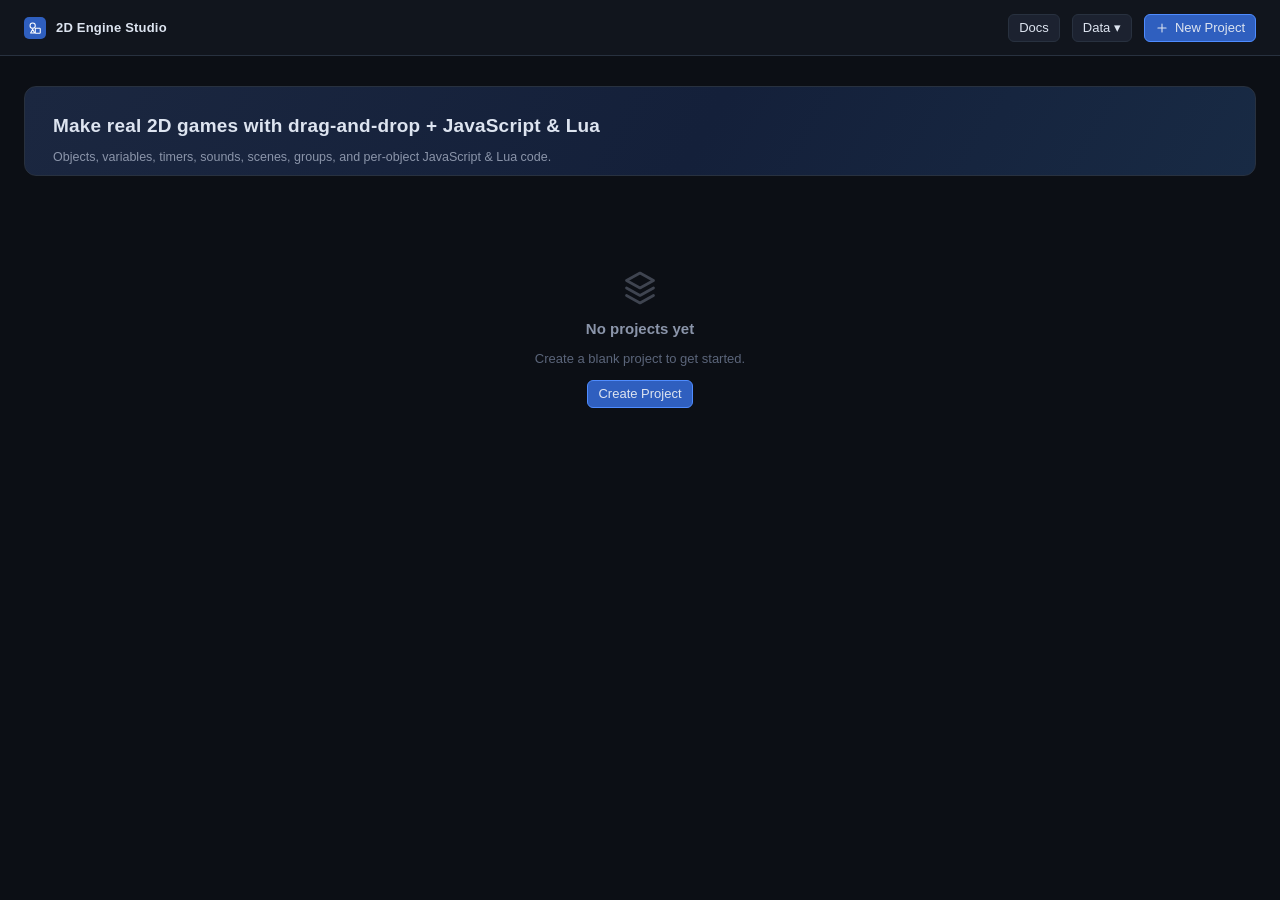
<file: index.html>
<!DOCTYPE html>
<html lang="en">
<head>
<meta charset="utf-8" />
<meta name="viewport" content="width=device-width, initial-scale=1" />
<title>2D Engine Studio</title>
<link rel="stylesheet" href="css/styles.css" />
</head>
<body>
  <div id="app">
    <section id="dashboard" class="screen"></section>
    <section id="editor" class="screen hidden"></section>
  </div>
  <div id="runtime-overlay" class="hidden"></div>
  <div id="modal-root"></div>
  <div id="toast-root"></div>
  <script type="module" src="js/main.js"></script>
</body>
</html>
</file>
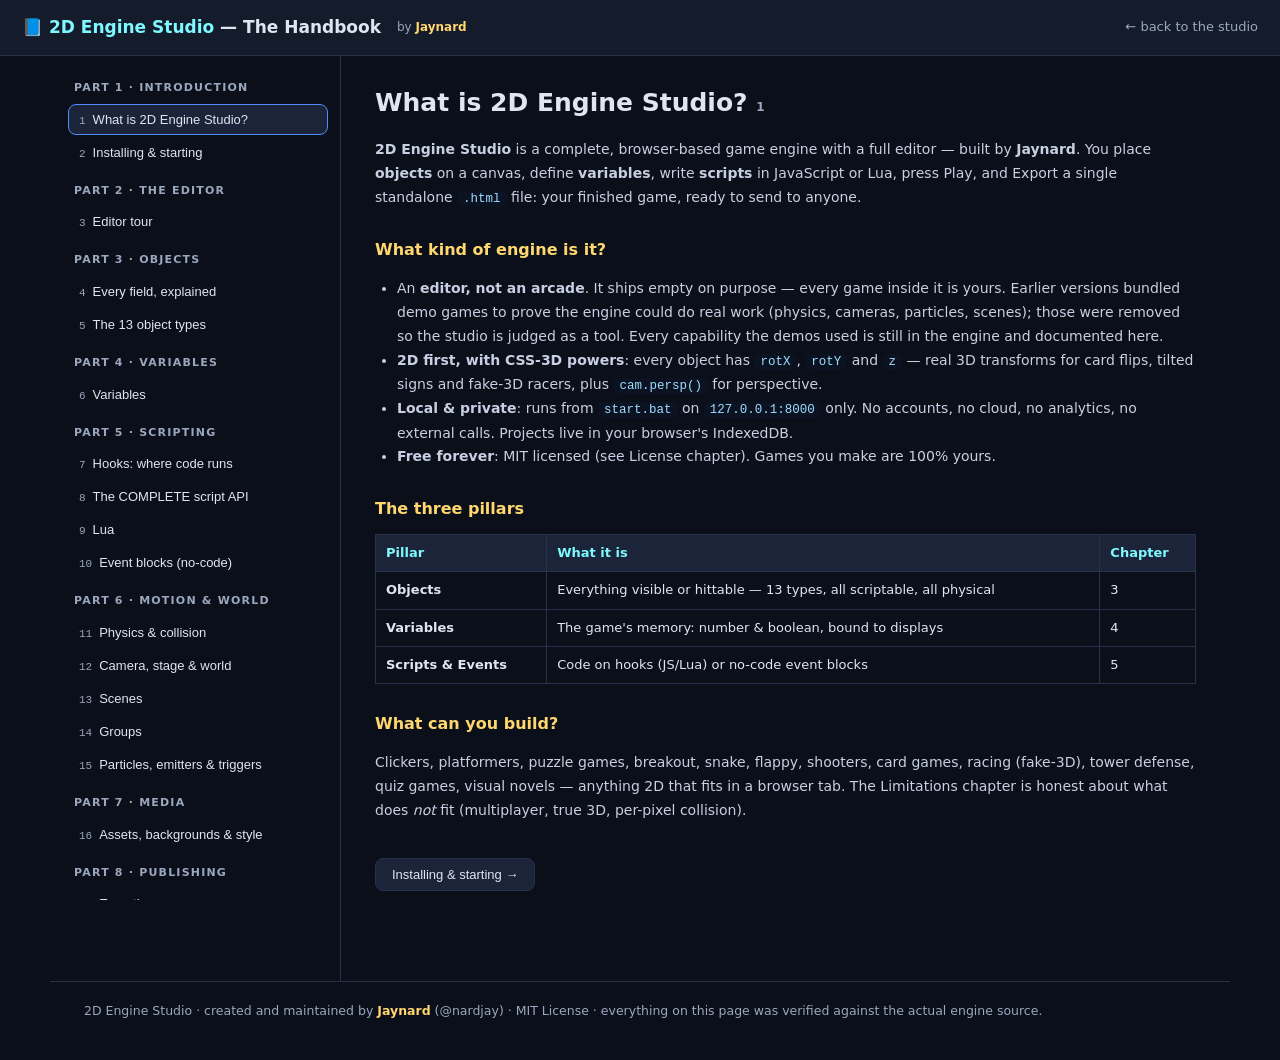
<file: docs.html>
<!DOCTYPE html>
<html lang="en">
<head>
<meta charset="UTF-8">
<meta name="viewport" content="width=device-width, initial-scale=1.0">
<title>The Handbook — 2D Engine Studio Documentation</title>
<style>
  :root {
    --bg: #0b0f1a; --panel: #141b2b; --panel2: #1b2438; --line: #26314a;
    --text: #dfe5f1; --dim: #9aa7bd; --accent: #4f8cff; --cyan: #7df9ff;
    --good: #9be89b; --warn: #ffd76e; --bad: #ff8fa3; --radius: 10px;
  }
  * { box-sizing: border-box; }
  body { margin: 0; background: var(--bg); color: var(--text);
    font: 14px/1.7 system-ui, "Segoe UI", Roboto, sans-serif; }
  header { display: flex; align-items: center; gap: 16px; padding: 13px 22px;
    background: var(--panel); border-bottom: 1px solid var(--line); position: sticky; top: 0; z-index: 5; }
  header .brand { font-size: 17px; font-weight: 800; }
  header .brand span { color: var(--cyan); }
  header .by { font-size: 12px; color: var(--dim); }
  header .by b { color: var(--warn); }
  header a.home { margin-left: auto; color: var(--dim); text-decoration: none; font-size: 13px; }
  header a.home:hover { color: var(--cyan); }
  main { display: flex; max-width: 1180px; margin: 0 auto; align-items: stretch; }
  #toc { width: 290px; flex: 0 0 290px; padding: 18px 12px 60px 18px; position: sticky; top: 57px;
    max-height: calc(100vh - 57px); overflow-y: auto; }
  .toc-group { margin-bottom: 14px; }
  .toc-group h3 { margin: 4px 6px 6px; font-size: 11px; text-transform: uppercase;
    letter-spacing: 1.2px; color: var(--dim); }
  .toc-btn { display: block; width: 100%; text-align: left; padding: 7px 10px; margin: 2px 0;
    border-radius: 8px; border: 1px solid transparent; background: none; color: var(--text);
    cursor: pointer; font-size: 13px; }
  .toc-btn:hover { background: var(--panel); border-color: var(--line); }
  .toc-btn.on { background: var(--panel2); border-color: var(--accent); }
  .toc-btn .num { color: var(--dim); font-size: 11px; font-family: monospace; margin-right: 7px; }
  #content { flex: 1; min-width: 0; padding: 26px 34px 90px; border-left: 1px solid var(--line); }
  .page h2 { font-size: 25px; margin: 0 0 2px; }
  .page .tagline { color: var(--cyan); font-size: 13.5px; margin-bottom: 20px; }
  .page h3 { margin: 26px 0 8px; font-size: 16px; color: var(--warn); }
  .page p, .page li { color: #c7d0e2; }
  .page ul, .page ol { padding-left: 22px; }
  .page code { background: #0b1322; color: #9fdcff; padding: 1px 6px; border-radius: 5px;
    font-family: "Cascadia Code", Consolas, monospace; font-size: 12.5px; }
  .page pre { background: #0b1322; border: 1px solid var(--line); border-radius: var(--radius);
    padding: 12px 14px; overflow-x: auto; font-family: "Cascadia Code", Consolas, monospace;
    font-size: 12.5px; color: #b8d4ff; line-height: 1.55; }
  .callout { border-left: 3px solid var(--accent); background: var(--panel); padding: 10px 14px;
    border-radius: 0 8px 8px 0; margin: 14px 0; color: #c7d0e2; font-size: 13px; }
  .callout.warn { border-color: var(--warn); }
  .callout.bad { border-color: var(--bad); }
  .callout.good { border-color: var(--good); }
  table { border-collapse: collapse; width: 100%; font-size: 13px; margin: 12px 0; }
  th, td { border: 1px solid var(--line); padding: 7px 10px; text-align: left; vertical-align: top; }
  th { background: var(--panel2); color: var(--cyan); }
  td code { background: #0b1322; color: #9fdcff; padding: 1px 5px; border-radius: 4px; font-size: 12px; }
  .pager { display: flex; gap: 10px; margin-top: 36px; }
  .pager button { padding: 8px 16px; border-radius: 8px; border: 1px solid var(--line);
    background: var(--panel2); color: var(--text); cursor: pointer; font-size: 13px; }
  .pager button:hover { border-color: var(--accent); }
  footer { max-width: 1180px; margin: 0 auto; padding: 18px 34px 40px; color: var(--dim);
    font-size: 12.5px; border-top: 1px solid var(--line); }
  footer b { color: var(--warn); }
  @media (max-width: 900px) { main { flex-direction: column; } #toc { width: auto; position: static; max-height: none; } #content { border-left: none; } }
</style>
</head>
<body>
<header>
  <div class="brand">📘 <span>2D Engine Studio</span> — The Handbook</div>
  <div class="by">by <b>Jaynard</b></div>
  <a class="home" href="index.html">← back to the studio</a>
</header>

<main>
  <aside id="toc"></aside>
  <section id="content"><div id="page"></div></section>
</main>

<footer>2D Engine Studio · created and maintained by <b>Jaynard</b> (@nardjay) ·
MIT License · everything on this page was verified against the actual engine source.</footer>

<script>
// The complete Handbook. Every function, field and quirk documented here was
// read out of the engine source (runtime.js / model.js / editor) — nothing invented.
const PAGES = [
  // ════════════ PART 1 — INTRODUCTION ════════════
  { group: 'Part 1 · Introduction', num: '1', id: 'what', title: 'What is 2D Engine Studio?', html: `
    <p><b>2D Engine Studio</b> is a complete, browser-based game engine with a full editor —
    built by <b>Jaynard</b>. You place <b>objects</b> on a canvas, define <b>variables</b>,
    write <b>scripts</b> in JavaScript or Lua, press Play, and Export a single standalone
    <code>.html</code> file: your finished game, ready to send to anyone.</p>
    <h3>What kind of engine is it?</h3>
    <ul>
      <li>An <b>editor, not an arcade</b>. It ships empty on purpose — every game inside it is
          yours. Earlier versions bundled demo games to prove the engine could do real work
          (physics, cameras, particles, scenes); those were removed so the studio is judged as
          a tool. Every capability the demos used is still in the engine and documented here.</li>
      <li><b>2D first, with CSS-3D powers</b>: every object has <code>rotX</code>,
          <code>rotY</code> and <code>z</code> — real 3D transforms for card flips, tilted
          signs and fake-3D racers, plus <code>cam.persp()</code> for perspective.</li>
      <li><b>Local &amp; private</b>: runs from <code>start.bat</code> on
          <code>127.0.0.1:8000</code> only. No accounts, no cloud, no analytics, no external
          calls. Projects live in your browser's IndexedDB.</li>
      <li><b>Free forever</b>: MIT licensed (see License chapter). Games you make are 100% yours.</li>
    </ul>
    <h3>The three pillars</h3>
    <table>
      <tr><th>Pillar</th><th>What it is</th><th>Chapter</th></tr>
      <tr><td><b>Objects</b></td><td>Everything visible or hittable — 13 types, all scriptable, all physical</td><td>3</td></tr>
      <tr><td><b>Variables</b></td><td>The game's memory: number &amp; boolean, bound to displays</td><td>4</td></tr>
      <tr><td><b>Scripts &amp; Events</b></td><td>Code on hooks (JS/Lua) or no-code event blocks</td><td>5</td></tr>
    </table>
    <h3>What can you build?</h3>
    <p>Clickers, platformers, puzzle games, breakout, snake, flappy, shooters, card games,
    racing (fake-3D), tower defense, quiz games, visual novels — anything 2D that fits in a
    browser tab. The Limitations chapter is honest about what does <i>not</i> fit
    (multiplayer, true 3D, per-pixel collision).</p>` },

  { group: 'Part 1 · Introduction', num: '2', id: 'install', title: 'Installing & starting', html: `
    <h3>Requirements</h3>
    <ul><li>Windows 10/11 (PowerShell is built in) · Chrome or Edge.</li>
        <li>No Python, no Node, no installs. Python appears only as a fallback inside
            <code>start.bat</code> for machines where PowerShell is locked down.</li></ul>
    <h3>Start</h3>
    <pre>double-click  start.bat
→ console window opens · browser opens http://127.0.0.1:8000
→ close the console window to stop the studio</pre>
    <h3>The server (<code>serve.ps1</code>) — security notes</h3>
    <ul>
      <li>Binds <b>127.0.0.1 only</b> — nothing on your network can reach it.</li>
      <li>Blocks path traversal in every tested form: <code>..%2f</code>, double-encoded,
          drive letters (<code>/C:/...</code>), NUL bytes → 400/403/404.</li>
      <li>Hides <code>.git</code> and sends <code>Cache-Control: no-store</code> — you always
          get the latest code after an update. (If a tab was open before an update, hit
          <b>Ctrl+Shift+R</b> once.)</li>
    </ul>
    <h3>Your data &amp; ownership</h3>
    <p>Projects auto-save to IndexedDB store <code>2dengine-studio</code>. Game saves live in
    localStorage as <code>2dengine-studio-save:&lt;project&gt;:&lt;slot&gt;</code>. The dashboard's
    <b>Data ▾</b> menu gives you full ownership:</p>
    <ul>
      <li><b>Download all data</b> — every project as one versioned JSON file (keep backups!);</li>
      <li><b>Import data</b> — restores a backup; existing projects are never overwritten;</li>
      <li><b>Delete ALL projects</b> — the nuclear option, with confirmation;</li>
      <li>every project card's <b>Download Game</b> exports that game as standalone HTML without opening it.</li>
    </ul>
    <div class="callout warn">Browser “clear browsing data” also clears your projects.
    The JSON backup is your safety net.</div>` },

  // ════════════ PART 2 — THE EDITOR ════════════
  { group: 'Part 2 · The Editor', num: '3', id: 'tour', title: 'Editor tour', html: `
    <ul>
      <li><b>Top bar</b> — project name · save/undo/redo · <b>▶ Play</b> · restart · <b>■ Stop</b> ·
          play-in-window · <b>&lt;/&gt; Scripts</b> · <b>⤒ Export</b> · ⚙ settings.</li>
      <li><b>Left palette</b> — the 13 object types; drag onto the canvas or right-click the canvas.</li>
      <li><b>Scene / Game tabs</b> — Scene is the workshop (grid, selection, zoom);
          Game is the live running game inline.</li>
      <li><b>Scene pills</b> — <code>main +</code>: multiple scenes/levels, each with its own
          size &amp; background.</li>
      <li><b>Explorer</b> — every object &amp; script hook, searchable (“name, type”),
          windowed past 300 loose objects with a “Show all” escape hatch; right-click rows for
          duplicate / delete / group / bring-to-front. Selecting a hook opens its script.</li>
      <li><b>Properties (Inspector)</b> — the full field set for the selection (see chapter 4).</li>
      <li><b>Bottom dock</b> — <b>Variables</b> · <b>Events</b> · <b>Assets</b> · <b>Console</b>.
          Splitters: drag panel edges to resize. The Console shows <code>log()</code> output and
          errors; identical lines collapse into ×N counters.</li>
      <li><b>Session restore</b> — close the tab mid-project and the studio reopens it where
          you left off.</li>
    </ul>
    <h3>Controls cheat</h3>
    <table>
      <tr><th>Action</th><th>How</th></tr>
      <tr><td>Add object</td><td>drag from palette, or right-click canvas</td></tr>
      <tr><td>Multi-select</td><td>Shift+click, or drag a selection box (lasso)</td></tr>
      <tr><td>Select whole group</td><td>click any member once grouped</td></tr>
      <tr><td>Duplicate / delete</td><td>Ctrl+D / Del (multi-delete works)</td></tr>
      <tr><td>Undo / redo</td><td>Ctrl+Z / Ctrl+Y — 50 steps</td></tr>
      <tr><td>Nudge</td><td>arrow keys, Shift = 10px; groups nudge together</td></tr>
      <tr><td>Zoom</td><td>25%…400% in ¼ steps — sprites stay sharp, never blurry</td></tr>
      <tr><td>Context menus</td><td>right-click: canvas, objects, Explorer rows, dashboard cards, asset tiles</td></tr>
    </table>` },

  // ════════════ PART 3 — OBJECTS ════════════
  { group: 'Part 3 · Objects', num: '4', id: 'fields', title: 'Every field, explained', html: `
    <p>Every object carries these fields (Inspector sections in brackets):</p>
    <table>
      <tr><th>Field</th><th>Meaning</th><th>Notes</th></tr>
      <tr><td><code>name</code></td><td>How scripts find it: <code>obj("Ship")</code></td><td>duplicates auto-renamed</td></tr>
      <tr><td><code>x, y, w, h</code></td><td>Position &amp; size in stage pixels</td><td>grid-snapped on drag</td></tr>
      <tr><td><code>rotation</code></td><td>2D spin in degrees</td><td>group members rotate together</td></tr>
      <tr><td><code>rotX, rotY, z</code></td><td><b>CSS-3D tilt &amp; depth</b></td><td>with <code>cam.persp()</code>: real perspective</td></tr>
      <tr><td><code>visible</code></td><td>Show/hide (script: <code>hide()/show()</code>)</td><td></td></tr>
      <tr><td><code>opacity</code></td><td>0…1</td><td></td></tr>
      <tr><td><code>layer</code></td><td>Stack order (bring() pushes to front)</td><td></td></tr>
      <tr><td><code>scene</code></td><td>Which scene owns it</td><td>only active scene renders</td></tr>
      <tr><td><code>persist</code></td><td>Travels across scenes</td><td>tick it for the player!</td></tr>
      <tr><td><code>groupId</code></td><td>Group membership</td><td>set via right-click → Group</td></tr>
      <tr><td><code>gravity, vx, vy, bounce</code></td><td>Physics — <b>on every type</b></td><td>see Motion chapter</td></tr>
      <tr><td><code>tags</code></td><td>Labels for <code>tagged("enemy")</code></td><td></td></tr>
      <tr><td>custom fields</td><td>Your own key/value extras per object</td><td>readable via <code>setProperty</code>/direct</td></tr>
    </table>
    <h3>Style extras</h3>
    <p>border color+width, corner radius, shadow, background color (any CSS), text color,
    font size, bold/italic, alignment — all in the Inspector, all live.</p>` },

  { group: 'Part 3 · Objects', num: '5', id: 'types', title: 'The 13 object types', html: `
    <table>
      <tr><th>Type</th><th>Purpose</th><th>Own fields</th></tr>
      <tr><td><b>button</b></td><td>Clickable action; can carry a cost and buy</td><td>text, cost, costVarId — click only fires when affordable, and it spends the variable</td></tr>
      <tr><td><b>text</b></td><td>Label; can bind to a variable</td><td>text, variableId, prefix/suffix</td></tr>
      <tr><td><b>image</b></td><td>Uploaded art (PNG/JPG/SVG/GIF)</td><td>assetId, fit (cover/contain/tile)</td></tr>
      <tr><td><b>panel</b></td><td>Styled box for UI clusters</td><td>bg, radius, border</td></tr>
      <tr><td><b>progressbar</b></td><td>Fills variable ÷ max</td><td>valueVarId, maxValue, fillColor</td></tr>
      <tr><td><b>counter</b></td><td>Live number display</td><td>variableId, prefix</td></tr>
      <tr><td><b>shape</b></td><td>The workhorse sprite</td><td>kind: rect / ellipse / triangle / line</td></tr>
      <tr><td><b>input</b></td><td>Player text entry</td><td>placeholder; read with <code>obj("Name").value</code></td></tr>
      <tr><td><b>slider</b></td><td>Drag-value</td><td>min, max, variableId — writes into the variable</td></tr>
      <tr><td><b>toggle</b></td><td>On/off switch bound to a variable</td><td>boolean flips true/false; <b>number flips 0↔1</b> (text-bound = refused with a console note)</td></tr>
      <tr><td><b>timer</b></td><td>Countdown or stopwatch display</td><td>seconds, mode (countdown/stopwatch), autoStart, running; scripts: <code>timerStart/Stop/Set</code>, read <code>obj("T").seconds</code></td></tr>
      <tr><td><b>trigger</b></td><td>Invisible zone watching one target object</td><td>targetName; fires its <b>enter</b>/<b>exit</b> scripts when the target crosses (editor-only: never renders in game)</td></tr>
      <tr><td><b>emitter</b></td><td>Continuous particle fountain</td><td>rate, life, speed, angle, spread, size, colors (comma list)</td></tr>
    </table>
    <div class="callout">There is deliberately <b>no “upgrade button” type</b> — upgrades are
    a regular button + cost fields + variables. Any economy you can imagine is data, not code.</div>` },

  // ════════════ PART 4 — VARIABLES ════════════
  { group: 'Part 4 · Variables', num: '6', id: 'variables', title: 'Variables', html: `
    <p>Bottom dock → <b>Variables</b> → <i>+ Add Variable</i>. Types: <b>number</b> and
    <b>boolean</b> (values are coerced to the declared type automatically). The “Used in”
    column counts the scripts that reference each variable.</p>
    <h3>Script API</h3>
    <pre>set("Score", 0)        get("Score")           add("Score", 10)
subtract / multiply / increase / decrease     toggleVar("PowerOn")
has("Score")  → does the variable exist?      vars() → snapshot object of ALL variables
changed("Score") → did it change this frame?  (compare happens at frame start)</pre>
    <h3>Bound objects (zero code)</h3>
    <ul>
      <li><b>counter / text</b> display a variable live;</li>
      <li><b>progressbar</b> = variable ÷ maxValue;</li>
      <li><b>slider</b> writes its position into a variable;</li>
      <li><b>toggle</b> flips it (numbers flip 0↔1 — a light switch made of math);</li>
      <li><b>button</b> with cost fields spends it, and only clicks when affordable.</li>
    </ul>
    <div class="callout good">Golden rule: the <b>variable is the truth</b>, the object is a
    window onto it. Scripts change variables; bound displays update themselves — the runtime
    refreshes bound objects every frame automatically.</div>` },

  // ════════════ PART 5 — SCRIPTING ════════════
  { group: 'Part 5 · Scripting', num: '7', id: 'hooks', title: 'Hooks: where code runs', html: `
    <h3>Game-level scripts (the &lt;/&gt; Scripts editor)</h3>
    <table>
      <tr><th>Hook</th><th>Fires</th><th>Extras you get</th></tr>
      <tr><td><code>onStart</code></td><td>once when the game boots or resets</td><td>— (init your variables here)</td></tr>
      <tr><td><code>onUpdate</code></td><td>every frame</td><td><code>dt</code> = seconds since last frame (capped 0.1)</td></tr>
      <tr><td><code>onClick</code></td><td>stage click/tap</td><td><code>other</code> = the object clicked (live proxy) or null for empty space</td></tr>
      <tr><td><code>onKey</code></td><td>a key is pressed (not auto-repeat)</td><td><code>other</code> = the key name, lowercase</td></tr>
      <tr><td><code>onScene</code></td><td>after <code>gotoScene()</code> — <b>not</b> on boot</td><td><code>other</code> = the new scene name</td></tr>
    </table>
    <h3>Object-level scripts (per object, in the Inspector)</h3>
    <table>
      <tr><th>Hook</th><th>Fires</th></tr>
      <tr><td><code>init</code></td><td>once at game start, after onStart</td></tr>
      <tr><td><code>click</code></td><td>that object was clicked</td></tr>
      <tr><td><code>update</code></td><td>every frame (has <code>dt</code>)</td></tr>
      <tr><td><code>hover</code> / <code>unhover</code></td><td>mouse enters / leaves the object</td></tr>
      <tr><td><code>enter</code> / <code>exit</code></td><td>on a <b>trigger</b>: target crosses in / out — <code>other</code> = the crossing object</td></tr>
    </table>
    <p>In any script you also always get <code>dt</code> (0 outside update hooks),
    <code>time</code> (game clock), and <code>self</code> — in game scripts it's the invisible
    "Game" brain object (a real object: it can hold custom fields and object scripts),
    in object scripts it's that object itself. Writing <code>self.x</code> moves it live.
    <code>cancel()</code> aborts a button click (e.g. can't afford).</p>
    <div class="callout warn">Safety nets, verified in source: an <code>onUpdate</code> that
    errors is <b>disabled after 5 bad frames</b> with a console hint; object scripts disable
    after one error; identical console errors collapse into ×N. <b>Reset or editing the code
    re-arms everything.</b> Classic cause of <code>Unknown object</code>: a script referencing
    an object you deleted — or never created.</div>` },

  { group: 'Part 5 · Scripting', num: '8', id: 'api', title: 'The COMPLETE script API', html: `
    <p>Every function below exists in the runtime, verified by name from the source.
    Both JavaScript and Lua get the identical set. <code>sel</code> = object name, id, or
    object from <code>obj()</code>.</p>
    <h3>Variables</h3>
    <pre>set(name, value)   get(name)   add(name, n)   subtract(name, n)
multiply(name, n)  increase(name, n=1)  decrease(name, n=1)
toggleVar(name)  has(name)  vars()  changed(name)</pre>
    <h3>Finding objects</h3>
    <pre>obj(sel)        → live proxy; throws "Unknown object: X" if missing
objects()       → array of all live proxies
tagged(tag)     → objects with that tag
clone(sel)      → duplicate object into the project (new id, same scene)
objIndex()      → the internal name/id Map (advanced)</pre>
    <h3>Controlling objects</h3>
    <pre>hide(sel) show(sel) toggleVisible(sel)
setText(sel, text)  moveTo(sel, x, y)  moveBy(sel, dx, dy)
setSize(sel, w, h)  setColor(sel, css)  setTextColor(sel, css)
setOpacity(sel, 0..1)  setProperty(sel, prop, value)  bring(sel)
destroy(sel)  spawn(type, {x, y, w, h, ...props})   → new object in current scene
timerStart(sel) timerStop(sel) timerSet(sel, seconds)</pre>
    <h3>Motion &amp; collision</h3>
    <pre>touching(a, b) → true while the two boxes overlap
// velocity & gravity are plain fields: obj("P").vy = -520, .vx, .gravity, .bounce
// bounce clamps at world edges and zeroes tiny bounces (rest threshold 25)</pre>
    <h3>Camera &amp; view</h3>
    <pre>cam.follow(target, smooth=5)   cam.unfollow()   cam.moveTo(x, y)
cam.shake(mag=8)               cam.persp(distance=800)
cam.x  cam.y                   (read/write the camera position)
view() → { width, height, scenes, scene, worldWidth, worldHeight }</pre>
    <h3>Input</h3>
    <pre>pressed("space")   → true only the frame the key went down (edge)
key("w")           → true while held
mouse.x  mouse.y  mouse.down      (stage coordinates, always safe to read)
// touch = mouse: taps drive the same fields on phones</pre>
    <h3>World</h3>
    <pre>gotoScene(name)   currentScene()   restart()   // restart = replay from onStart</pre>
    <h3>FX &amp; audio</h3>
    <pre>emit(x, y, count=12, {color, speed, life, size})   // burst; hard cap 260 live particles
beep(freq=440, ms=80)          // WebAudio retro ping
play(assetName, vol=1)         // uploaded mp3/wav</pre>
    <h3>Random &amp; math helpers</h3>
    <pre>rand(min, max)  randInt(min, max)  chance(p)  pick(array)
clamp(v, min, max)  len(x)  pcall(fn) → [ok, result|error]</pre>
    <h3>Console &amp; flow</h3>
    <pre>log(...)  warn(...)  error(msg)        // → Console tab (log is print in Lua)
wait(seconds)   // async: await wait(1) inside a script
dt   time       // frame delta & game clock, available in update hooks</pre>
    <div class="callout good">The Scripts editor autocompletes all of this as you type.
    The Explorer's script rows show which hook holds code at a glance.</div>` },

  { group: 'Part 5 · Scripting', num: '9', id: 'lua', title: 'Lua', html: `
    <p>One switch in the Scripts editor changes the whole project's language. Lua runs
    through the studio's own transpiler onto the same engine — <b>identical API</b>:</p>
    <pre>function onUpdate(dt)
  if pressed("arrowleft") then obj("Ship").x = obj("Ship").x - 300 * dt end
  if key("space") and touching("Player", "Ground") then obj("Player").vy = -520 end
  if chance(0.02) then emit(mouse.x, mouse.y, 8, { color = "#7df9ff" }) end
end</pre>
    <ul>
      <li><code>print(x)</code> maps to <code>log(x)</code> — same console.</li>
      <li>Table/object syntax: <code>{ color = "#fff" }</code> instead of <code>{color:"#fff"}</code>.</li>
      <li>Same hooks, same live objects, same variables, works in exports too.</li>
    </ul>
    <div class="callout">Mixed-language projects aren't a thing — one language per project,
    chosen in the editor corner. Both are first-class.</div>` },

  { group: 'Part 5 · Scripting', num: '10', id: 'events', title: 'Event blocks (no-code)', html: `
    <p>The <b>Events</b> tab builds behavior without syntax. An event = trigger + optional
    conditions + actions:</p>
    <ul>
      <li><b>Triggers:</b> On Click (on a chosen object) · On Game Start.</li>
      <li><b>Conditions:</b> variable <code>&gt; &lt; = ≥ ≤ ≠</code> value — all must pass.</li>
      <li><b>Actions (the complete list):</b>
        <pre>add / subtract / multiply / set  → variable
updateText                       → text object
show / hide                      → object
setProperty                      → opacity, rotation, x, y, w, h,
                                   radius, borderWidth, bg, color, fillColor
run code                         → a JS snippet (escape hatch)</pre></li>
      <li>Events can be <b>converted to code</b> later (right-click → the event becomes an
          equivalent script and is removed) — your no-code work is never a dead end.</li>
    </ul>` },

  // ════════════ PART 6 — MOTION & WORLD ════════════
  { group: 'Part 6 · Motion & World', num: '11', id: 'physics', title: 'Physics & collision', html: `
    <h3>The model (straight from the source)</h3>
    <ul>
      <li>Each frame, for every object with gravity/velocity:
          <code>vy += gravity * dt</code>, then <code>x += vx*dt</code>, <code>y += vy*dt</code>.</li>
      <li><b>gravityScale</b> (Settings) multiplies all gravity — tune the whole game at once.</li>
      <li><b>bounce</b> reflects off the <b>world edges</b> (worldWidth/worldHeight, bigger than
          the stage if you set it): floor bounce keeps 62% energy, side walls 80%; bounces under
          25 px/s settle to rest (that's your “grounded” trick: <code>obj("P").vy == 0</code>
          while gravity is on and touching something below).</li>
      <li><b>touching(a,b)</b> = box overlap, checked live. No per-pixel, no rotation-aware
          boxes — honest rectangles.</li>
      <li><b>Triggers</b> watch one named target crossing their box (enter/exit scripts,
          <code>other</code> = the crosser). This is the “level logic” tool.</li>
      <li>Depenetration: bodies spawned inside a floor are lifted out at scene entry, and
          anything falling far below the world is recycled to the top (respawn behavior).</li>
    </ul>
    <h3>Platformer recipe (verified pattern)</h3>
    <pre>onStart:  set("Lives", 3);  cam.follow(obj("Player"), 8)
onUpdate:
  obj("Player").vx = 0
  if pressed("arrowleft")  then obj("Player").vx = -260 end
  if pressed("arrowright") then obj("Player").vx =  260 end
  if key("space") and touching(obj("Player").id, obj("Ground").id) and obj("Player").vy >= 0 then
    obj("Player").vy = -520
  end</pre>
    <p>For one-way coins use a <b>trigger</b> per coin (enter → <code>add("Score",1); destroy(obj("Coin"))</code>)
    — that's edge-triggered by design, exactly what “collect once” needs.</p>` },

  { group: 'Part 6 · Motion & World', num: '12', id: 'camera', title: 'Camera, stage & world', html: `
    <p>Three rectangles matter: the <b>viewport</b> (what's on screen), the <b>stage</b>
    (Settings width/height — or per-scene size), and the <b>world</b> (worldWidth/Height,
    the physics bounds). The camera moves inside the stage.</p>
    <pre>cam.follow(obj("Player"), 8)  // 8 = stiffness; cam.unfollow() to stop
cam.moveTo(400, 300)          // teleport
cam.shake(12)                 // decaying rumble, purely visual
cam.persp(700)                // perspective distance for rotX/rotY/z 3D
view().worldWidth             // read the bounds</pre>
    <ul>
      <li>Off-screen objects are visibility-culled automatically (60px margin) — big worlds are cheap.</li>
      <li>Objects outside the camera show as edge markers in the Scene tab.</li>
      <li>HUD that must stay pinned: don't use cam — pin it to the stage corner instead.</li>
    </ul>` },

  { group: 'Part 6 · Motion & World', num: '13', id: 'scenes', title: 'Scenes', html: `
    <p>Scene pills above the canvas: <code>main +</code>. Each scene has its own
    <b>width, height and background</b>. Ownership rules (verified):</p>
    <ul>
      <li>Every object belongs to exactly one scene; only the active scene renders and ticks.</li>
      <li><b>persist</b> flag = travels across scenes (tick it on the player, HUD brains).</li>
      <li>Boot shows the <b>start scene</b> (Settings → startScene, else the first pill);
          <code>onScene</code> fires on real switches, not on boot.</li>
      <li><code>gotoScene(name)</code> from scripts, or a trigger's action; scene entry
          re-runs depenetration so you never land inside a wall.</li>
      <li><code>spawn()</code> puts new objects in the <b>current</b> scene automatically.</li>
      <li>Switching scenes cleans up stale selections in the editor.</li>
    </ul>` },

  { group: 'Part 6 · Motion & World', num: '14', id: 'groups', title: 'Groups', html: `
    <p>Select several objects → right-click → <b>Group</b>. Then:</p>
    <ul>
      <li>Clicking any member selects the whole group (drag too);</li>
      <li>nudging moves all members together;</li>
      <li>rotating one rotates all around the same pivot (NaN-safe);</li>
      <li>resizing scales proportionally;</li>
      <li><b>Ungroup</b> anytime; groups are just a shared <code>groupId</code> — scripts
          can still address members individually.</li>
    </ul>
    <p>Perfect for vehicles, castles, HUD clusters, card hands.</p>` },

  { group: 'Part 6 · Motion & World', num: '15', id: 'fx', title: 'Particles, emitters & triggers', html: `
    <h3>Emitters</h3>
    <p>Continuous fountains: rate (per second), life, speed, angle, spread, size,
    colors (comma list). They puff even when off-screen? No — culled with the scene, which
    is what you want.</p>
    <h3>emit() bursts</h3>
    <pre>emit(200, 400, 12, { color: "#7df9ff", speed: 90, life: 0.5, size: 4 })</pre>
    <p>Hard cap: <b>260 live particles</b> (pool is DOM-based; the cap protects phones).
    Bursts beat streams. Coin sparkles, thrusters, impacts: free. Fireworks finale: no.</p>
    <h3>Triggers</h3>
    <p>Invisible editor-only zones (never render in the game) watching one named target with
    enter/exit scripts. Checkpoints, doors, coin boxes, kill zones, boss arenas.</p>
    <h3>Sound</h3>
    <p><code>beep(freq, ms)</code> — instant retro ping, no asset needed.
    <code>play("name", vol)</code> — uploaded mp3/wav from Assets. One channel per sound;
    volume/mute in Settings. No mixing/effects (honest limit).</p>
    <h3>Touch</h3>
    <p>Built into the runtime: touchstart/move/end drive the same <code>mouse</code> fields,
    so every game you export is playable on a phone with zero extra work.</p>` },

  // ════════════ PART 7 — MEDIA ════════════
  { group: 'Part 7 · Media', num: '16', id: 'assets', title: 'Assets, backgrounds & style', html: `
    <ul>
      <li><b>Assets tab</b> — drag-drop PNG/JPG/SVG/GIF and mp3/wav; right-click tiles for
          rename/delete. Images used by objects or backgrounds are <b>embedded in exports</b>
          as data URLs — the .html stays self-contained and offline forever.</li>
      <li><b>Canvas background</b> — Settings: solid color, CSS gradient, or <b>an uploaded
          image</b> (editable: cover/contain/tile). Per-scene backgrounds override the project one.</li>
      <li><b>Style</b> — borders, radius, shadows, opacity on everything; shapes include
          ellipse/triangle/line; text takes font size/bold/italic/align.</li>
      <li><b>Custom fields</b> — add your own named properties to any object; scripts read
          them like normal fields. Great for hp, price, dir — data that's yours, not the engine's.</li>
    </ul>` },

  // ════════════ PART 8 — PUBLISHING ════════════
  { group: 'Part 8 · Publishing', num: '17', id: 'export', title: 'Exporting your game', html: `
    <p><b>⤒ Export</b> → one standalone HTML file (~85 KB engine + your project + your
    assets). It runs the <i>same</i> runtime class as the editor — what you played is what
    ships. Builder/editor code is stripped.</p>
    <ul>
      <li>Works offline from a USB stick, e-mail attachment, Discord file, itch.io page.</li>
      <li>Dashboard card → <b>Download Game</b> exports without opening the editor.</li>
      <li><b>Save slots</b> work in exports: <code>save("slot1", data)</code> /
          <code>load("slot1")</code> persist to that browser's localStorage, keyed per project.</li>
      <li><b>Hosting caveat</b>: scripts compile with <code>new Function</code>, so hosts
          enforcing strict CSP (<code>unsafe-eval</code> blocked) will refuse the game.
          itch.io, GitHub Pages, Netlify, Vercel and normal static hosts are fine; locked-down
          school networks may not be. The file always works opened locally.</li>
    </ul>` },

  { group: 'Part 8 · Publishing', num: '18', id: 'publish', title: 'Publishing to the world', html: `
    <h3>itch.io (recommended for games)</h3>
    <ol>
      <li>Create a free account → “Upload project” → zip your exported <code>.html</code>
          (or upload it directly) → “This file will be played in the browser”.</li>
      <li>Set viewport to your stage size (e.g. 960×600), tag it, publish. Done — a public
          page, comments, stats, optional payments.</li>
    </ol>
    <h3>GitHub (recommended for the engine & source)</h3>
    <ol>
      <li><code>git init</code> is already done in the studio folder; create a repo on
          github.com and <code>git push</code>.</li>
      <li><b>GitHub Pages</b> (Settings → Pages) hosts the studio itself or exported games
          at <code>username.github.io/repo</code> — a free permanent URL.</li>
      <li>Keep the README's Distribution notes — they explain the localhost server and the
          CSP caveat to anyone forking it.</li>
    </ol>
    <h3>Just sending the file</h3>
    <p>An exported game is a single file. E-mail it, drop it in chat, put it on a flash
    drive — the recipient double-clicks and plays. No install, no runtime, no internet.</p>
    <h3>Branding & license for your game</h3>
    <p>Games you export carry no license strings from the studio — it's MIT, so your game
    can be proprietary, free, or anything between. Attribution is never required, though
    “Made with 2D Engine Studio by Jaynard” in your about page is appreciated.</p>` },

  // ════════════ PART 9 — THE HONEST PAGE ════════════
  { group: 'Part 9 · The Honest Page', num: '19', id: 'limits', title: 'Limitations', html: `
    <table>
      <tr><th>Not possible</th><th>Why / workaround</th></tr>
      <tr><td>Multiplayer</td><td>Deliberately local &amp; private — no backend, by design. Hot-seat instead.</td></tr>
      <tr><td>True 3D</td><td>rotX/rotY/z + cam.persp are CSS-3D on 2D quads: card flips, fake-3D racers, tilt — not Doom.</td></tr>
      <tr><td>Per-pixel collision</td><td>Boxes only; shrink hitboxes to fake precision.</td></tr>
      <tr><td>&gt;260 live particles</td><td>DOM pool ceiling; burst instead of stream.</td></tr>
      <tr><td>Ropes / joints / constraints</td><td>No constraint solver; script chains of objects if desperate.</td></tr>
      <tr><td>Audio mixing</td><td>One channel per sound; no effects bus.</td></tr>
      <tr><td>print() in JS</td><td>Use <code>log()</code> (Lua gets print → log automatically).</td></tr>
      <tr><td>onKey extra named “key”</td><td>The pressed key arrives as <code>other</code> (lowercase name).</td></tr>
    </table>
    <h3>Works, but watched</h3>
    <ul>
      <li><b>Firefox/Safari</b> — not yet smoke-tested (Chromium verified end-to-end); report issues, expect fixes.</li>
      <li><b>Explorer</b> windows the list past 300 loose objects (search bypasses the cap).</li>
      <li>Full bug log with every fix ever made: <code>docs/limitations.md</code> — the scars stay visible on purpose.</li>
    </ul>` },

  { group: 'Part 9 · The Honest Page', num: '20', id: 'license', title: 'License', html: `
    <h3>In plain words</h3>
    <ul>
      <li><b>Everything you make with the studio is yours</b> — including games you sell.</li>
      <li>The engine source is <b>MIT</b>: use it, copy it, modify it, redistribute it —
          just keep the copyright notice when you share the source.</li>
      <li><b>No warranty</b>, as usual for free software. No data collection, ever.</li>
      <li>Copyright © <b>Jaynard</b> — the author of 2D Engine Studio.</li>
    </ul>
    <h3>The full text (LICENSE file)</h3>
    <pre id="license-text">Loading…</pre>` },

  // ════════════ ELECTIVES ════════════
  { group: 'Electives', num: 'E1', id: 'ideas', title: 'Ideas to build (ladder)', html: `
    <h3>Easy — learn the loop</h3>
    <ul><li><b>Clicker</b>: button + cost fields + counter + progressbar. One variable, zero physics.</li>
        <li><b>Reaction test</b>: timer + onKey + text.</li>
        <li><b>Dice</b>: <code>randInt(1,6)</code> + setText + beep.</li></ul>
    <h3>Medium — motion &amp; input</h3>
    <ul><li><b>Pong</b>: bounce + mouse.y paddle + two score variables.</li>
        <li><b>Flappy</b>: gravity + key("space") impulse + spawned pipe shapes + touching().</li>
        <li><b>Breakout</b>: trigger per brick (enter → destroy + add score).</li>
        <li><b>Snake</b>: arrays held in a variable, grid math, one shape per segment.</li></ul>
    <h3>Hard — the full world</h3>
    <ul><li><b>Platformer</b>: cam.follow + triggers + scenes + persist + restart() on death.</li>
        <li><b>Fake-3D racer</b>: rows of shapes with rotX + cam.persp + speed-scaled z.</li>
        <li><b>Tower defense</b>: groups for turrets, emit() for muzzle flash, timers for waves.</li>
        <li><b>Card game</b>: rotY flips with CSS-3D — the easter egg's tech, for real.</li></ul>` },

  { group: 'Electives', num: 'E2', id: 'rumor', title: 'The Rumor 🧊', html: `
    <p>Taped to the studio's locker, in faded marker:</p>
    <pre>↑ ↑ ↓ ↓ ← → ← → B A</pre>
    <p>Type that sequence (the classic Konami code) anywhere in the studio — dashboard or
    editor, not while typing in a field — and something <b>spins</b>.</p>
    <h3>What it's advertising</h3>
    <p>The unlocked cube is pure CSS 3D — and the engine gives the same power to every
    object: <b>rotX</b>, <b>rotY</b> and <b>z</b> in the Inspector, plus
    <code>cam.persp()</code> for perspective. Card flips, tilted signs, fake-3D corridors
    and racers are built with those fields. The easter egg is the trailer; the properties
    are the movie.</p>
    <div class="callout">Your unlock is remembered locally (<code>2dengine-studio:secret3d</code>).
    It changes nothing else — that's what makes it an easter egg.</div>` },
];

const $ = s => document.querySelector(s);
const byId = id => PAGES.find(p => p.id === id);
let cur = 0;

function renderToc() {
  const groups = {};
  PAGES.forEach((p, i) => { (groups[p.group] = groups[p.group] || []).push([p, i]); });
  let html = '';
  for (const [g, list] of Object.entries(groups)) {
    html += '<div class="toc-group"><h3>' + g + '</h3>';
    for (const [p, i] of list) {
      html += '<button class="toc-btn' + (i === cur ? ' on' : '') + '" data-i="' + i + '">' +
        '<span class="num">' + p.num + '</span>' + p.title + '</button>';
    }
    html += '</div>';
  }
  $('#toc').innerHTML = html;
  $('#toc').querySelectorAll('.toc-btn').forEach(b => b.addEventListener('click', () => open(+b.dataset.i)));
}
function open(i) {
  cur = i;
  const p = PAGES[i];
  $('#page').innerHTML = '<div class="page"><h2>' + p.title +
    ' <span style="font-size:12px;color:var(--dim)">' + p.num + '</span></h2>' + p.html +
    '<div class="pager"></div></div>';
  const pager = $('.pager');
  if (i > 0) { const b = document.createElement('button'); b.textContent = '← ' + PAGES[i - 1].title; b.onclick = () => open(i - 1); pager.append(b); }
  if (i < PAGES.length - 1) { const b = document.createElement('button'); b.textContent = PAGES[i + 1].title + ' →'; b.onclick = () => open(i + 1); pager.append(b); }
  location.hash = p.id;
  renderToc();
  fillLicense();
  window.scrollTo(0, 0);
}

// License text: fetch once, fill whenever the license page is shown.
let LICENSE_TEXT = null;
fetch('LICENSE').then(r => r.ok ? r.text() : Promise.reject())
  .then(t => { LICENSE_TEXT = t.trim(); fillLicense(); })
  .catch(() => { LICENSE_TEXT = 'MIT License — see the LICENSE file in the studio folder.'; fillLicense(); });
function fillLicense() {
  const pre = document.getElementById('license-text');
  if (pre && LICENSE_TEXT !== null) pre.textContent = LICENSE_TEXT;
}

renderToc();
open(byId(location.hash.slice(1)) ? PAGES.indexOf(byId(location.hash.slice(1))) : 0);
</script>
</body>
</html>
</file>
<file: css/styles.css>
:root{
  --bg-0:#0c0f15; --bg-1:#11151d; --bg-2:#161b25; --bg-3:#1c2230;
  --bg-4:#232b3b; --border:#28313f; --border-2:#39445a;
  --text:#dde4f0; --text-dim:#8b95aa; --text-faint:#5b657a;
  --accent:#4f8cff; --accent-2:#2f5fbf; --danger:#e5484d; --success:#3ecf8e;
  --warn:#f5a524; --radius:6px;
  --font:-apple-system,BlinkMacSystemFont,"Segoe UI",Roboto,Helvetica,Arial,sans-serif;
  --mono:ui-monospace,SFMono-Regular,Menlo,Consolas,monospace;
}
*{box-sizing:border-box}
html,body{height:100%;margin:0;overflow:hidden}
body{
  background:var(--bg-0);color:var(--text);font-family:var(--font);
  font-size:13px;-webkit-font-smoothing:antialiased;
}
.hidden{display:none !important}
button{font-family:inherit;font-size:inherit;color:inherit;background:none;border:none;cursor:pointer}
input,select,textarea{font-family:inherit;font-size:inherit}
::-webkit-scrollbar{width:10px;height:10px}
::-webkit-scrollbar-track{background:transparent}
::-webkit-scrollbar-thumb{background:#2c3648;border-radius:5px;border:2px solid var(--bg-1)}
::-webkit-scrollbar-thumb:hover{background:#3a465c}

/* ---------- shared controls ---------- */
.btn{
  display:inline-flex;align-items:center;gap:6px;height:28px;padding:0 10px;
  background:var(--bg-3);border:1px solid var(--border);border-radius:var(--radius);
  color:var(--text);white-space:nowrap;transition:background .12s,border-color .12s;
}
.btn:hover{background:var(--bg-4);border-color:var(--border-2)}
.btn:disabled{opacity:.4;cursor:not-allowed}
.btn.primary{background:var(--accent-2);border-color:var(--accent)}
.btn.primary:hover{background:var(--accent)}
.btn.danger{color:#c9787d;border-color:#4a2b30}
.btn.danger:hover{background:#3a1a1d;border-color:var(--danger);color:#ff8f93}
.btn.icon-only{width:28px;padding:0;justify-content:center}
.btn.ghost{background:transparent;border-color:transparent}
.btn.ghost:hover{background:var(--bg-3);border-color:var(--border)}
.icon{display:block;flex:none}
.input,.select,textarea.input{
  width:100%;height:26px;padding:0 8px;background:var(--bg-0);
  border:1px solid var(--border);border-radius:4px;color:var(--text);outline:none;
}
.input:focus,.select:focus,textarea.input:focus{border-color:var(--accent)}
textarea.input{height:auto;padding:6px 8px;resize:vertical;line-height:1.4}
.select{appearance:none;background-image:linear-gradient(45deg,transparent 50%,#7a8699 50%),linear-gradient(135deg,#7a8699 50%,transparent 50%);
  background-position:calc(100% - 14px) 11px,calc(100% - 9px) 11px;background-size:5px 5px,5px 5px;background-repeat:no-repeat;padding-right:26px}
input[type=color].input{padding:2px;height:26px;cursor:pointer}
input[type=range]{width:100%;accent-color:var(--accent)}
.badge{display:inline-block;padding:1px 6px;border-radius:3px;background:var(--bg-4);
  color:var(--text-dim);font-size:10px;text-transform:uppercase;letter-spacing:.4px}
.muted{color:var(--text-dim)}
.faint{color:var(--text-faint)}
.row{display:flex;align-items:center;gap:8px}
.spacer{flex:1}
.scroll{overflow:auto}

/* ---------- toast ---------- */
#toast-root{position:fixed;right:16px;bottom:16px;display:flex;flex-direction:column;gap:8px;z-index:9000}
.toast{
  min-width:220px;max-width:360px;padding:10px 14px;border-radius:var(--radius);
  background:var(--bg-3);border:1px solid var(--border-2);box-shadow:0 8px 24px rgba(0,0,0,.5);
  animation:toastIn .16s ease-out;font-size:12px;
}
.toast.error{border-color:var(--danger);color:#ffb3b5}
.toast.success{border-color:var(--success)}
@keyframes toastIn{from{transform:translateY(6px);opacity:0}to{transform:none;opacity:1}}

/* ---------- modal ---------- */
.modal-overlay{position:fixed;inset:0;background:rgba(5,7,11,.72);display:flex;
  align-items:center;justify-content:center;z-index:8000;padding:24px}
.modal{background:var(--bg-2);border:1px solid var(--border-2);border-radius:8px;
  box-shadow:0 24px 64px rgba(0,0,0,.6);width:100%;max-width:460px;display:flex;flex-direction:column}
.modal-head{padding:14px 16px;border-bottom:1px solid var(--border);font-weight:600}
.modal-body{padding:16px;display:flex;flex-direction:column;gap:12px;max-height:60vh;overflow:auto}
.modal-foot{padding:12px 16px;border-top:1px solid var(--border);display:flex;justify-content:flex-end;gap:8px}
.modal label{display:block;font-size:11px;color:var(--text-dim);margin-bottom:4px}

/* ---------- dashboard ---------- */
#dashboard{height:100vh;display:flex;flex-direction:column;overflow:hidden}
.dash-head{display:flex;align-items:center;gap:12px;padding:0 24px;height:56px;
  border-bottom:1px solid var(--border);background:var(--bg-1);flex:none}
.dash-logo{display:flex;align-items:center;gap:10px;font-weight:600;letter-spacing:.2px}
.dash-logo .mark{width:22px;height:22px;border-radius:5px;background:var(--accent-2);
  display:flex;align-items:center;justify-content:center;color:#fff}
.dash-body{flex:1;overflow:auto;padding:24px;scrollbar-width:thin;scrollbar-color:#2c3648 transparent}
.dash-body::-webkit-scrollbar{width:8px}
.dash-body::-webkit-scrollbar-thumb{background:#232b3c;border-radius:8px}
.dash-body::-webkit-scrollbar-thumb:hover{background:#3a465c}
.dash-section-title{font-size:13px;font-weight:700;text-transform:uppercase;letter-spacing:.8px;
  color:var(--text);opacity:.92;margin:0 0 14px}
.project-grid{display:grid;grid-template-columns:repeat(auto-fill,minmax(240px,1fr));gap:14px}
.project-card{background:var(--bg-2);border:1px solid var(--border);border-radius:8px;
  padding:14px;display:flex;flex-direction:column;gap:10px;transition:border-color .12s,transform .12s}
.project-card:hover{border-color:var(--border-2)}
.pc-title{font-weight:600;font-size:14px;overflow:hidden;text-overflow:ellipsis;white-space:nowrap}
.pc-meta{font-size:11px;color:var(--text-dim);display:flex;gap:10px;flex-wrap:wrap}
.pc-meta span + span::before{content:'·';margin-right:10px;color:var(--text-faint)}
.pc-actions{display:flex;gap:6px;flex-wrap:wrap}
.empty-state{display:flex;flex-direction:column;align-items:center;justify-content:center;
  gap:14px;padding:80px 20px;color:var(--text-dim);text-align:center}

/* ---------- editor shell ---------- */
#editor{height:100vh;display:flex;flex-direction:column;overflow:hidden}
.topbar{height:46px;flex:none;display:flex;align-items:center;gap:8px;padding:0 10px;
  background:var(--bg-1);border-bottom:1px solid var(--border)}
.topbar .proj-name{background:transparent;border:1px solid transparent;border-radius:4px;
  padding:4px 8px;color:var(--text);font-weight:600;font-size:13px;width:180px;outline:none}
.topbar .proj-name:hover{border-color:var(--border)}
.topbar .proj-name:focus{border-color:var(--accent);background:var(--bg-0)}
.tb-sep{width:1px;height:22px;background:var(--border);margin:0 4px}
.tb-group{display:flex;gap:2px}
.save-state{font-size:11px;color:var(--text-faint);margin-left:6px;min-width:56px}

.editor-main{flex:1;display:grid;grid-template-columns:var(--col-left,210px) minmax(0,1fr) var(--col-right,320px);
  grid-template-rows:minmax(0,1fr) var(--dock,150px);overflow:hidden;min-height:0;position:relative}
.left-sidebar{grid-column:1;grid-row:1;background:var(--bg-1);border-right:1px solid var(--border);
  display:flex;flex-direction:column;overflow:auto}
.center-col{grid-column:2;grid-row:1;display:flex;flex-direction:column;min-width:0;min-height:0;overflow:hidden}
.right-sidebar{grid-column:3;grid-row:1;background:var(--bg-1);border-left:1px solid var(--border);
  display:flex;flex-direction:column;overflow:hidden}
.bottom-panel{grid-column:1/-1;grid-row:2;background:var(--bg-1);border-top:1px solid var(--border);
  display:flex;flex-direction:column;overflow:hidden}
.statusbar{grid-column:1/-1;grid-row:3;display:flex;align-items:center;gap:10px;padding:0 10px;
  background:var(--bg-1);border-top:1px solid var(--border);font-size:10px;color:var(--text-faint)}
.statusbar .spacer{flex:1}
.sb-sep{width:1px;height:11px;background:var(--border)}
.sb-run{color:var(--ok,#5ec97f)}

/* Scene / Game view tabs (Unity style) */
.view-tabs{flex:none;display:flex;gap:2px;padding:4px 8px 0;background:var(--bg-1);border-bottom:1px solid var(--border)}
.view-tab{padding:6px 16px;font-size:11.5px;color:var(--text-faint);border-radius:6px 6px 0 0;
  border:1px solid transparent;border-bottom:none;cursor:pointer}
.view-tab:hover{color:var(--text)}
.view-tab.active{background:var(--bg-0);color:var(--text);border-color:var(--border)}
.views{flex:1;display:flex;min-height:0;position:relative}
.views .view{flex:1;display:flex;min-width:0;min-height:0;overflow:hidden}
.views .view.hidden{display:none}
.game-stage-area{flex:1;display:flex;align-items:center;justify-content:center;overflow:hidden;background:#0b0e14}
.game-col{flex-direction:column}
.game-col .rt-errors{width:100%}

/* Explorer + Properties (Roblox Studio style, right column) */
.explorer{flex:0 0 40%;display:flex;flex-direction:column;min-height:0;border-bottom:1px solid var(--border)}
.explorer-body{flex:1;overflow:auto}
.properties{flex:1;display:flex;flex-direction:column;min-height:0}
.properties-body{flex:1;overflow:auto}

/* Unity-style centered play controls */
.play-group{display:flex;gap:2px;background:var(--bg-2);border:1px solid var(--border);border-radius:7px;padding:2px}
.play-group .btn{border-radius:5px}
.play-group .btn:hover{background:var(--bg-4)}
.play-group .btn.active{background:var(--accent);color:#fff}

/* collapsible inspector sections */
.insp-section>h4{cursor:pointer;user-select:none}
.insp-section>h4::before{content:"▾";margin-right:6px;font-size:9px;color:var(--text-faint)}
.insp-section.folded>h4::before{content:"▸"}
.insp-section.folded>:not(h4){display:none}

/* right-click context menu */
.ctx-menu{position:fixed;z-index:1000;min-width:170px;background:var(--bg-1);border:1px solid var(--border-2,#39445a);
  border-radius:7px;padding:4px;box-shadow:0 14px 40px rgba(0,0,0,.6);display:flex;flex-direction:column;gap:1px}
.ctx-item{text-align:left;padding:6px 10px;border-radius:5px;font-size:12px;color:var(--text)}
.ctx-item:hover{background:var(--bg-4)}
.ctx-item.danger{color:#ff8085}
.ctx-item.danger:hover{background:#2a1215}
.ctx-sep{height:1px;background:var(--border);margin:3px 6px}

/* code tab mention chips */
.ref-chips{display:flex;flex-wrap:wrap;gap:4px}
.ref-chip{padding:3px 8px;border-radius:10px;font-size:10.5px;background:var(--bg-3);color:var(--text-dim);border:1px solid var(--border)}
.ref-chip:hover{background:var(--bg-4);color:var(--text);border-color:var(--accent)}
.game-code{flex:1;min-height:120px}

/* ---------- explorer tree ---------- */
.hier-caret{flex:none;width:14px;text-align:center;color:var(--text-faint);font-size:10px;cursor:pointer;user-select:none}
.hier-caret.leaf{cursor:default;opacity:.35}
.hier-child{display:flex;align-items:center;gap:8px;padding:4px 8px 4px 30px;border-radius:4px;cursor:pointer;font-size:11.5px;color:var(--text-dim)}
.hier-child:hover{background:var(--bg-2)}
.hier-child.selected{background:#1d2b45;color:var(--text)}
.hier-child.empty .hier-name{color:var(--text-faint);font-style:italic}
.hier-child .type-ico{color:#c9a227;display:flex}
.hier-hook{font-size:9.5px;color:var(--text-faint);background:var(--bg-3);padding:1px 6px;border-radius:8px}
.hier-add{color:var(--ok,#5ec97f) !important}

/* ---------- script tabs (view bar) ---------- */
.script-tabs{display:flex;gap:2px;align-items:flex-end;overflow-x:auto}
.script-tabs::-webkit-scrollbar{display:none}
.script-tab{display:flex;align-items:center;gap:6px;max-width:170px}
.script-tab .icon-slot{display:flex;color:#c9a227}
.st-name{overflow:hidden;text-overflow:ellipsis;white-space:nowrap}
.st-close{margin-left:2px;font-size:9px;color:var(--text-faint);padding:2px;border-radius:3px}
.st-close:hover{background:var(--bg-4);color:#ff8085}

/* ---------- script editor ---------- */
.script-view{display:flex}
.script-editor{flex:1;display:flex;flex-direction:column;min-width:0;background:var(--bg-0)}
.se-head{flex:none;display:flex;align-items:center;gap:8px;padding:8px 12px;border-bottom:1px solid var(--border);background:var(--bg-1)}
.se-head .spacer{flex:1}
.se-crumb{display:flex;align-items:center;gap:4px;font-size:12px;color:var(--text-dim)}
.se-name{background:var(--bg-2);border:1px solid var(--border);border-radius:4px;color:#c9a227;
  font-family:ui-monospace,Consolas,monospace;font-size:12px;font-weight:600;padding:4px 8px;width:150px;outline:none}
.se-name:focus{border-color:var(--accent)}
.se-chips{flex:none;display:flex;flex-wrap:wrap;gap:4px;padding:7px 12px;border-bottom:1px solid var(--border);background:var(--bg-1);max-height:66px;overflow:auto}
.se-code{flex:1;width:100%;border:none;outline:none;resize:none;background:var(--bg-0);color:var(--text);
  font-family:ui-monospace,Consolas,'Courier New',monospace;font-size:13px;line-height:1.55;padding:14px 16px;
  tab-size:2;white-space:pre}
.se-code::placeholder{color:var(--text-faint);opacity:.55}
.se-legend{flex:none;display:flex;flex-wrap:wrap;gap:12px;padding:6px 14px;border-top:1px solid var(--border);
  background:var(--bg-1);font-size:10px;color:var(--text-faint)}
.se-legend b{color:var(--text-dim);font-weight:600}

.panel-title{padding:10px 12px 7px;font-size:10.5px;font-weight:700;text-transform:uppercase;letter-spacing:.8px;
  color:var(--text-dim);border-bottom:1px solid rgba(255,255,255,.05);flex:none}
.obj-create{display:flex;flex-direction:column;gap:2px;padding:0 8px 8px}
.obj-create button{display:flex;align-items:center;gap:9px;padding:7px 9px;border-radius:5px;
  color:var(--text-dim);text-align:left;transition:background .1s,color .1s}
.obj-create button:hover{background:var(--bg-3);color:var(--text)}
.obj-create button .icon{color:var(--text-faint)}
.obj-create button:hover .icon{color:var(--accent)}

/* ---------- workspace ---------- */
.workspace{flex:1;display:flex;flex-direction:column;min-height:0;position:relative}
.ws-toolbar{height:34px;flex:none;display:flex;align-items:center;gap:6px;padding:0 10px;
  background:var(--bg-1);border-bottom:1px solid var(--border)}
.ws-viewport{flex:1;position:relative;overflow:hidden;background:#0a0d13;
  background-image:radial-gradient(#1a2130 1px,transparent 1px);background-size:16px 16px}
.ws-wrap{position:absolute;top:0;left:0;transform-origin:0 0;will-change:transform}
.ws-stage{position:relative;overflow:hidden;box-shadow:0 0 0 1px #39445a,0 18px 50px rgba(0,0,0,.55)}
.ws-stage .ui-object{cursor:default}
.ws-selection{position:absolute;inset:0;pointer-events:none;z-index:9999}
.sel-box{position:absolute;border:1px solid var(--accent);pointer-events:none}
.sel-box.multi{border-style:dashed}
.sel-handle{position:absolute;width:9px;height:9px;background:var(--bg-1);
  border:1px solid var(--accent);pointer-events:auto;z-index:10000}
.sel-handle[data-h="nw"]{left:-5px;top:-5px;cursor:nwse-resize}
.sel-handle[data-h="n"]{left:50%;top:-5px;margin-left:-4px;cursor:ns-resize}
.sel-handle[data-h="ne"]{right:-5px;top:-5px;cursor:nesw-resize}
.sel-handle[data-h="e"]{right:-5px;top:50%;margin-top:-4px;cursor:ew-resize}
.sel-handle[data-h="se"]{right:-5px;bottom:-5px;cursor:nwse-resize}
.sel-handle[data-h="s"]{left:50%;bottom:-5px;margin-left:-4px;cursor:ns-resize}
.sel-handle[data-h="sw"]{left:-5px;bottom:-5px;cursor:nesw-resize}
.sel-handle[data-h="w"]{left:-5px;top:50%;margin-top:-4px;cursor:ew-resize}
.guide{position:absolute;background:#ff5c8a;pointer-events:none;z-index:10001}
.guide.v{width:1px;top:0;bottom:0}
.guide.h{height:1px;left:0;right:0}
.marquee{position:absolute;border:1px solid var(--accent);background:rgba(79,140,255,.12);
  pointer-events:none;z-index:10002}
.ws-hint{position:absolute;right:12px;bottom:10px;font-size:11px;color:var(--text-faint);
  pointer-events:none;background:rgba(12,15,21,.8);padding:3px 8px;border-radius:4px}

/* ---------- object rendering (shared editor + runtime) ---------- */
.ui-object{position:absolute;box-sizing:border-box;overflow:hidden}
.ui-object-button,.ui-object-upgrade{display:flex;flex-direction:column;align-items:center;
  justify-content:center;padding:0 12px;user-select:none}
.ui-object-text{display:flex;align-items:center;white-space:pre-wrap;word-break:break-word;line-height:1.25}
.ui-object-image{display:flex;align-items:center;justify-content:center}
.ui-object-image img{width:100%;height:100%;display:block}
.img-missing{display:flex;align-items:center;justify-content:center;width:100%;height:100%;
  border:1px dashed var(--border-2);color:var(--text-faint);font-size:11px}
.ui-object-progressbar{display:flex;align-items:center;overflow:hidden}
.pb-fill{height:100%;transition:width .18s ease-out}
.rt-clickable{cursor:pointer;transition:filter .1s}
.rt-clickable:hover{filter:brightness(1.14)}
.rt-clickable:active{filter:brightness(.9)}
.rt-disabled{filter:grayscale(.6) brightness(.72);cursor:not-allowed}
.up-label{font-weight:600}
.up-cost{font-size:.75em;opacity:.85;margin-top:2px}
.code-input{font-family:ui-monospace,Consolas,'Courier New',monospace;font-size:11px;line-height:1.5;resize:vertical;min-height:70px;white-space:pre;width:100%}

/* ---------- new widgets ---------- */
.ui-object-shape{display:block}
.ui-object-input,.ui-object-slider,.ui-object-toggle,.ui-object-timer{display:flex;align-items:center;padding:0 10px;user-select:none}
.rt-input{flex:1;min-width:0;background:transparent;border:none;outline:none;color:inherit;padding:0}
.rt-input::placeholder{color:var(--text-faint);opacity:.8}
.rt-range{flex:1;min-width:0;height:20px}
.rt-switch{flex:none;width:34px;height:19px;border-radius:10px;background:#39445a;position:relative;transition:background .15s}
.rt-switch::after{content:"";position:absolute;top:2.5px;left:2.5px;width:14px;height:14px;border-radius:50%;
  background:#cfd8ea;transition:transform .15s}
.rt-switch.on{background:var(--sw-on,#4f8cff)}
.rt-switch.on::after{transform:translateX(15px)}
.ws-stage.drop-hot{outline:2px dashed var(--accent);outline-offset:-2px}
.obj-create button{cursor:grab}
.obj-create button:active{cursor:grabbing}
.hier-code{color:var(--accent);opacity:.8;display:flex;align-items:center}
/* legacy upgrade alias */

/* ---------- inspector ---------- */
.inspector-body{flex:1;overflow:auto;padding-bottom:24px}
.insp-section{border-bottom:1px solid var(--border);padding:10px 12px}
.insp-section h4{margin:0 0 9px;font-size:10px;text-transform:uppercase;
  letter-spacing:.7px;color:var(--text-faint);font-weight:600}
.field{display:flex;align-items:center;gap:8px;margin-bottom:7px}
.field:last-child{margin-bottom:0}
.field-label{width:74px;flex:none;font-size:11px;color:var(--text-dim)}
.field-ctl{flex:1;min-width:0}
.grid2{display:grid;grid-template-columns:1fr 1fr;gap:6px}
.mini-field{display:flex;align-items:center;gap:4px}
.mini-field span{font-size:10px;color:var(--text-faint);width:10px;text-align:center}
.insp-empty{padding:24px 16px;color:var(--text-dim);text-align:center;font-size:12px;line-height:1.6}
.obj-id{font-family:var(--mono);font-size:10px;color:var(--text-faint)}

/* ---------- bottom panel ---------- */
.bp-tabs{display:flex;align-items:center;gap:2px;padding:0 8px;height:32px;flex:none;
  border-bottom:1px solid var(--border);background:var(--bg-1)}
.bp-tab{height:32px;padding:0 12px;font-size:12px;color:var(--text-dim);border-bottom:2px solid transparent}
.bp-tab:hover{color:var(--text)}
.bp-tab.active{color:var(--text);border-bottom-color:var(--accent)}
.bp-content{flex:1;overflow:auto;min-height:0}

/* hierarchy */
.hier-list{display:flex;flex-direction:column;padding:4px}
.hier-row{display:flex;align-items:center;gap:8px;padding:4px 8px;border-radius:4px;cursor:pointer}
.hier-row:hover{background:var(--bg-2)}
.hier-row.selected{background:#1d2b45}
.hier-row .type-ico{color:var(--text-faint);display:flex}
.hier-row.selected .type-ico{color:var(--accent)}
.hier-name{flex:1;overflow:hidden;text-overflow:ellipsis;white-space:nowrap;font-size:12px}
.hier-row.hidden-obj .hier-name{color:var(--text-faint);text-decoration:line-through}
.hier-actions{display:flex;gap:1px;opacity:0}
.hier-row:hover .hier-actions{opacity:1}
.hier-actions button{padding:3px;border-radius:3px;color:var(--text-faint)}
.hier-actions button:hover{background:var(--bg-4);color:var(--text)}

/* events */
.ev-layout{display:grid;grid-template-columns:230px 1fr;height:100%;min-height:0}
.ev-list{border-right:1px solid var(--border);overflow:auto;padding:6px}
.ev-item{padding:7px 9px;border-radius:4px;cursor:pointer;display:flex;align-items:center;gap:8px}
.ev-item:hover{background:var(--bg-2)}
.ev-item.selected{background:#1d2b45}
.ev-item .ev-name{flex:1;overflow:hidden;text-overflow:ellipsis;white-space:nowrap;font-size:12px}
.ev-detail{overflow:auto;padding:12px}
.ev-block{border:1px solid var(--border);border-radius:6px;padding:10px;margin-bottom:10px;background:var(--bg-2)}
.ev-block-head{display:flex;align-items:center;justify-content:space-between;margin-bottom:8px}
.ev-block-head h5{margin:0;font-size:10px;text-transform:uppercase;letter-spacing:.7px;color:var(--text-faint)}
.cond-row,.action-row{display:flex;gap:6px;align-items:center;margin-bottom:6px}
.cond-row .select,.action-row .select{width:auto;flex:1;min-width:0}
.cond-row .input,.action-row .input{width:auto;flex:1;min-width:0}
.x-btn{padding:3px;border-radius:3px;color:var(--text-faint);flex:none}
.x-btn:hover{background:#3a1a1d;color:var(--danger)}

/* variables */
.var-table{width:100%;border-collapse:collapse}
.var-table th{text-align:left;font-size:10px;text-transform:uppercase;letter-spacing:.6px;
  color:var(--text-faint);padding:8px 10px;border-bottom:1px solid var(--border);font-weight:600}
.var-table td{padding:5px 10px;border-bottom:1px solid var(--bg-2)}
.var-table tr:hover td{background:var(--bg-2)}
.var-table .input,.var-table .select{height:24px}

/* assets */
.asset-grid{display:grid;grid-template-columns:repeat(auto-fill,minmax(112px,1fr));gap:10px;padding:10px}
.asset-card{background:var(--bg-2);border:1px solid var(--border);border-radius:6px;padding:8px;
  display:flex;flex-direction:column;gap:6px}
.asset-thumb{height:70px;display:flex;align-items:center;justify-content:center;
  background:var(--bg-0);border-radius:4px;overflow:hidden}
.asset-thumb img{max-width:100%;max-height:100%;object-fit:contain}
.asset-name{font-size:11px;overflow:hidden;text-overflow:ellipsis;white-space:nowrap;color:var(--text-dim)}

/* debug */
.debug-log{font-family:var(--mono);font-size:11px;padding:8px 12px;line-height:1.7}
.debug-line{display:flex;gap:10px}
.debug-line .t{color:var(--text-faint);flex:none}
.debug-line.err{color:#ff8f93}
.debug-line.warn{color:var(--warn)}
.debug-line.ok{color:var(--success)}

/* ---------- runtime overlay ---------- */
#runtime-overlay{position:fixed;inset:0;background:#05070b;z-index:7000;
  display:flex;flex-direction:column}
.rt-head{height:44px;flex:none;display:flex;align-items:center;gap:10px;padding:0 12px;
  background:var(--bg-1);border-bottom:1px solid var(--border)}
.rt-head .rt-title{font-weight:600;font-size:13px}
.rt-body{flex:1;display:flex;align-items:center;justify-content:center;overflow:hidden;padding:16px}
.rt-scale{transform-origin:center center}
.rt-stage{position:relative;overflow:hidden;box-shadow:0 0 0 1px #39445a,0 24px 70px rgba(0,0,0,.7)}
.rt-errors{flex:none;max-height:110px;overflow:auto;background:#2a1215;
  border-top:1px solid var(--danger);padding:6px 12px;font-family:var(--mono);font-size:11px;color:#ffb3b5}
#runtime-overlay.windowed{background:rgba(5,7,11,.86)}
#runtime-overlay.windowed .rt-body{padding:0}

@media (max-width:1100px){
  .editor-main{grid-template-columns:56px 1fr var(--col-right,260px)}
  .splitter-left{display:none}
  .left-sidebar .obj-create button span{display:none}
  .left-sidebar .panel-title{display:none}
  .obj-create{align-items:center;padding-top:8px}
  .obj-create button{justify-content:center;width:40px}
}
@media (max-width:820px){
  .editor-main{grid-template-columns:56px 1fr 0}
  .splitter-right,.splitter-bottom{display:none}
  .right-sidebar{display:none}
  .right-sidebar.open{display:flex;position:fixed;top:46px;right:0;bottom:0;width:min(320px,88vw);
    z-index:30;border-left:1px solid var(--border-2,#39445a);box-shadow:-16px 0 48px rgba(0,0,0,.55)}
}
/* ---------- dashboard hero ---------- */
.dash-hero{padding:clamp(16px,4vw,26px) clamp(16px,4vw,28px) 8px;border-radius:12px;margin:6px 0 14px;
  background:linear-gradient(120deg,#1b2740 0%,#14203a 55%,#182a44 100%);border:1px solid var(--border)}
.hero-title{font-size:clamp(15px,2.6vw,19px);font-weight:700;letter-spacing:.2px;line-height:1.35}
.hero-sub{font-size:clamp(11px,1.8vw,12.5px);color:var(--text-dim);margin-top:8px;max-width:640px;line-height:1.6}
.project-card{transition:transform .12s ease,border-color .12s ease,box-shadow .12s ease}
.project-card:hover{transform:translateY(-2px);border-color:var(--accent);box-shadow:0 10px 28px rgba(0,0,0,.35)}

/* panel resize splitters */
.splitter{position:absolute;background:transparent;z-index:30;}
.splitter-left{left:var(--col-left,210px);top:0;bottom:0;width:5px;margin-left:-2px;cursor:col-resize}
.splitter-right{right:var(--col-right,320px);top:0;bottom:calc(var(--dock,150px) + 22px);width:5px;margin-right:-2px;cursor:col-resize}
.splitter-bottom{left:0;right:0;bottom:var(--dock,150px);height:5px;margin-bottom:-2px;cursor:row-resize}
.panel-title{padding:10px 12px 7px;font-size:10.5px;font-weight:700;text-transform:uppercase;letter-spacing:.8px;
  color:var(--text-dim);border-bottom:1px solid rgba(255,255,255,.05)}
.splitter::after{content:"";position:absolute;inset:0;background:transparent;transition:background .12s}
.splitter:hover::after,.splitter.active::after{background:var(--accent)}

/* inspector scripts section */
.insp-script-row{display:flex;align-items:center;gap:6px;padding:3px 0}
.insp-script-row .is-name{flex:1;font-size:11.5px;overflow:hidden;text-overflow:ellipsis;white-space:nowrap}
.insp-script-row .is-hook{font-size:10px;color:var(--text-dim);background:var(--bg-3);border:1px solid var(--border);border-radius:4px;padding:1px 6px;flex:none}
.btn.block{display:block;width:100%;margin-top:6px}

/* zoom select */
.zoom-select{background:var(--bg-3);border:1px solid var(--border);border-radius:4px;color:var(--text);
  font-size:11px;padding:2px 2px;cursor:pointer;min-width:56px;text-align:center}
.zoom-select:hover{border-color:var(--accent)}

/* syntax-highlighted script editor */
.se-wrap{position:relative;flex:1;min-height:0;display:flex}
.se-wrap .se-code{position:absolute;inset:0;background:transparent;color:transparent;caret-color:var(--text);z-index:2}
.se-wrap .se-code::selection{background:rgba(98,144,255,.35)}
.se-hl{position:absolute;inset:0;margin:0;overflow:auto;pointer-events:none;z-index:1;white-space:pre;
  font-family:ui-monospace,Consolas,'Courier New',monospace;font-size:13px;line-height:1.55;padding:14px 16px;
  tab-size:2;color:var(--text);background:var(--bg-0)}
.tk-c{color:#5f6f86;font-style:italic}
.tk-s{color:#9ece8f}
.tk-n{color:#e6c07b}
.tk-k{color:#c586c0}
.tk-f{color:#61afef}
.tk-p{color:#d7a86e;font-weight:600}

/* audio asset cards */
.asset-thumb.audio{display:flex;align-items:center;justify-content:center;background:linear-gradient(135deg,#1c2433,#232f47);cursor:pointer}
.snd-ico{font-size:30px}

/* autocomplete popup */
.ac-popup{position:absolute;z-index:60;background:var(--bg-2);border:1px solid var(--accent);border-radius:6px;
  box-shadow:0 8px 24px rgba(0,0,0,.5);padding:4px;min-width:150px;max-width:230px;font-size:12px}
.ac-item{padding:3px 8px;border-radius:4px;cursor:pointer;color:var(--text);font-family:ui-monospace,Consolas,monospace;white-space:nowrap;overflow:hidden;text-overflow:ellipsis}
.ac-item.sel{background:var(--accent);color:#fff}
.ac-item:hover{background:var(--bg-3)}

/* ---- scene bar (real scenes with own sizes) ---- */
.scene-bar { display: flex; align-items: center; gap: 4px; padding: 3px 8px; background: var(--bg2, #171c26); border-bottom: 1px solid var(--border, #262c3a); flex-wrap: wrap; }
.scene-chip { background: transparent; border: 1px solid var(--border, #262c3a); color: var(--muted, #8a93a6); border-radius: 999px; padding: 2px 12px; font-size: 11px; cursor: pointer; }
.scene-chip:hover { color: var(--fg, #dfe5f1); border-color: var(--accent, #4f8cff); }
.scene-chip.active { background: var(--accent, #4f8cff); border-color: var(--accent, #4f8cff); color: #fff; font-weight: 600; }
.scene-add { width: 24px; padding: 2px 0; text-align: center; font-weight: 700; }
.scene-count { margin-left: auto; font-size: 10px; }
.hier-group .hier-name { font-weight: 600; color: var(--fg, #dfe5f1); }
.hier-indented { margin-left: 16px; }
.hier-layer { margin-left: 6px; font-size: 9px; color: var(--muted, #8a93a6); background: rgba(255,255,255,.06); border-radius: 4px; padding: 1px 5px; }
.debug-x { margin-left: 8px; font-size: 10px; background: rgba(255,255,255,.08); border-radius: 4px; padding: 1px 6px; color: #ffd76e; font-weight: 700; }

.splitter-props { height: 5px; cursor: row-resize; background: transparent; border-top: 1px solid var(--border, #262c3a); flex: 0 0 auto; }
.splitter-props:hover { background: rgba(79,140,255,.35); }
.explorer { min-height: 80px; }
.hier-search { width: 100%; box-sizing: border-box; border: 1px solid var(--border, #262c3a); background: var(--bg1, #12161f); color: var(--fg, #dfe5f1); border-radius: 6px; padding: 4px 8px; font-size: 11px; margin: 0 0 4px; }
.hier-search::placeholder { color: var(--muted, #5c6579); }

/* audit fix: Explorer windowing footer */
.hier-more{display:block;width:100%;margin-top:6px;padding:6px 10px;font-size:11px;opacity:.75}
.hier-more:hover{opacity:1}

/* ── The Rumor: 3D easter egg overlay ── */
#secret3d-overlay {
  position: fixed; inset: 0; z-index: 9999;
  background: radial-gradient(ellipse at 50% 40%, #10182e 0%, #04060c 75%);
  display: flex; flex-direction: column; align-items: center; justify-content: center;
  gap: 18px; animation: secret-fade .4s ease;
}
@keyframes secret-fade { from { opacity: 0 } to { opacity: 1 } }
.secret3d-scene { width: 180px; height: 180px; perspective: 640px; }
.secret3d-cube {
  width: 100%; height: 100%; position: relative;
  transform-style: preserve-3d; animation: secret-spin 7s linear infinite;
}
@keyframes secret-spin {
  from { transform: rotateX(-22deg) rotateY(0deg); }
  to { transform: rotateX(-22deg) rotateY(360deg); }
}
.secret3d-face {
  position: absolute; inset: 0;
  display: flex; align-items: center; justify-content: center;
  font: 700 20px var(--font-mono, monospace); color: #7df9ff;
  background: rgba(79, 140, 255, .13);
  border: 1px solid rgba(125, 249, 255, .6);
  box-shadow: inset 0 0 24px rgba(125, 249, 255, .12);
  backface-visibility: visible;
}
.secret3d-title { font-size: 20px; font-weight: 700; color: #dfe5f1; letter-spacing: .5px; }
.secret3d-sub { font-size: 13px; line-height: 1.7; color: #9aa7bd; text-align: center; max-width: 480px; }
.secret3d-sub b { color: #7df9ff; }
.secret3d-close {
  margin-top: 6px; padding: 9px 22px; border-radius: 8px; cursor: pointer;
  border: 1px solid #3a4763; background: #1b2438; color: #dfe5f1; font-size: 14px;
}
.secret3d-close:hover { background: #24304c; }
.secret3d-spark {
  position: absolute; top: -6%; color: rgba(125, 249, 255, .5); font-size: 18px;
  animation: secret-fall linear infinite; pointer-events: none;
}
@keyframes secret-fall {
  from { transform: translateY(0) rotate(0deg); opacity: .8; }
  to { transform: translateY(115vh) rotate(340deg); opacity: 0; }
}

/* v2.5: folders, lock, console hints, settings tabs */
.hier-lock{margin-left:4px;font-size:10px;opacity:.75}
.locked-obj .hier-name{opacity:.65}
.hier-drophot{background:rgba(90,140,255,.18);outline:1px dashed #6ea0ff;outline-offset:-2px}
.debug-line.hint{color:#8fb7ff;font-style:italic;padding-left:52px}
.settings-tab{padding:4px 12px;font-size:12px}
.ui-object[style*="cursor"]{ }

/* v2.6: play-mode click feedback pulse */
@keyframes rtflash{0%{outline-color:#35d07f}100%{outline-color:transparent}}
.rt-flash{outline:3px solid #35d07f;outline-offset:3px;animation:rtflash .5s ease-out forwards;pointer-events:none}
</file>
